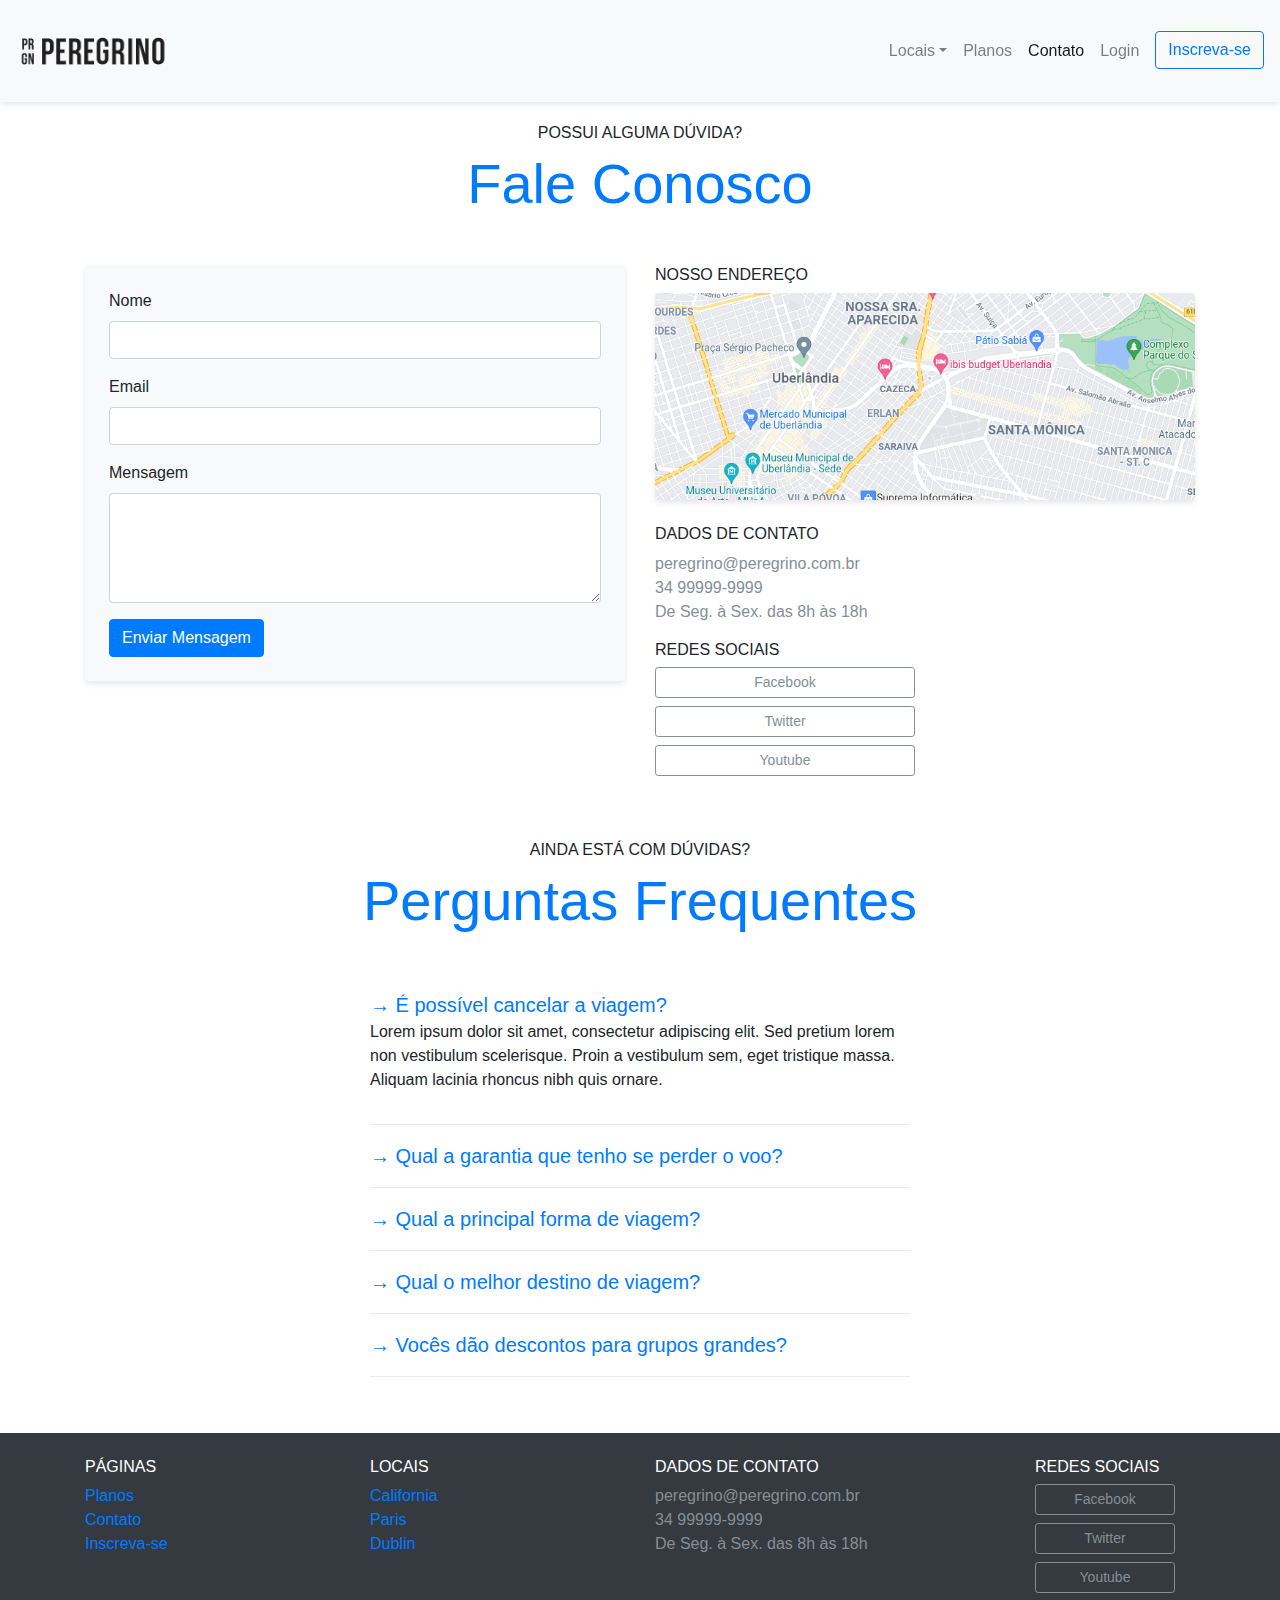
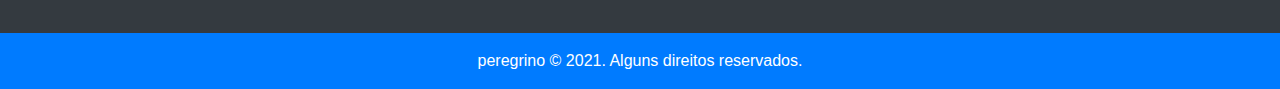
<file: contato.html>
<!DOCTYPE html>
<html>

<head>
  <title>peregrino - Contato</title>

  <meta charset="utf-8">
  <meta name="viewport" content="width=device-width, initial-scale=1, shrink-to-fit=no">

  <link rel="stylesheet" href="css/bootstrap.css">
  <link rel="stylesheet" href="css/style.css">

</head>

<body>

  <!--  Modal   -->
  <div class="modal fade" id="modalLogin" tabindex="-1" role="dialog" aria-labelledby="modalLoginTitulo" aria-hidden="true">
    <div class="modal-dialog" role="document">
      <div class="modal-content">
        <div class="modal-header">
          <h5 class="modal-title" id="modalLoginTitulo">Entre na Sua Conta</h5>
          <button type="button" class="close" data-dismiss="modal" aria-label="Close">
            <span aria-hidden="true">&times;</span>
          </button>
        </div>
        <div class="modal-body">
          <form>
            <div class="form-group">
              <label for="loginEmail">Email</label>
              <input type="email" class="form-control" id="loginEmail">
            </div>
            <div class="form-group">
              <label for="loginSenha">Senha</label>
              <input type="password" class="form-control" id="loginSenha">
            </div>
            <button type="submit" class="btn btn-primary">Entrar na Conta</button>
            <small class="form-text text-muted">Esqueceu a senha? <a href="#">Clique aqui</a>.</small>
          </form>
        </div>
      </div>
    </div>
  </div>
  <!-- Fecha Modal  -->

  <nav class="navbar navbar-expand-md navbar-light bg-light fixed-top py-3 box-shadow">
    <a href="index.html" class="navbar-brand">
      <img src="img/peregrino.png.crdownload" style="height: 60px;" alt="peregrino">
    </a>

    <button class="navbar-toggler" type="button" data-toggle="collapse" data-target="#navbarSupportedContent" aria-controls="navbarSupportedContent" aria-expanded="false" aria-label="Abrir Navegação">
      <span class="navbar-toggler-icon"></span>
    </button>

    <div class="collapse navbar-collapse" id="navbarSupportedContent">
      <ul class="navbar-nav ml-auto">
        <li class="nav-item dropdown">
          <a class="nav-link dropdown-toggle" href="#" id="navbarDropdown" role="button" data-toggle="dropdown" aria-haspopup="true" aria-expanded="false">Locais</a>
          <div class="dropdown-menu" aria-labelledby="navbarDropdown">
            <a class="dropdown-item" href="local.html">California</a>
            <a class="dropdown-item" href="local.html">Paris</a>
            <a class="dropdown-item" href="local.html">Dublin</a>
          </div>
        </li>
        <li class="nav-item">
          <a class="nav-link" href="planos.html">Planos</a>
        </li>
        <li class="nav-item">
          <a class="nav-link active" href="contato.html">Contato</a>
        </li>
        <li class="nav-item">
          <a class="nav-link" href="#" data-toggle="modal" data-target="#modalLogin">Login</a>
        </li>
        <li class="nav-item">
          <a class="btn btn-outline-primary ml-md-2" href="inscricao.html">Inscreva-se</a>
        </li>
      </ul>
    </div>
  </nav>

  <section class="container">
    <div class="my-5 text-center">
      <span class="h6 d-block">POSSUI ALGUMA DÚVIDA?</span>
      <h1 class="display-4 text-primary">Fale Conosco</h1>
    </div>
    <div class="row">
      <div class="col-lg mb-5">
        <form class="bg-light rounded p-4 box-shadow" action="">
          <div class="form-group">
            <label for="clienteNome">Nome</label>
            <input type="text" class="form-control" id="clienteNome">
          </div>
          <div class="form-group">
            <label for="clienteEmail">Email</label>
            <input type="email" class="form-control" id="clienteEmail">
          </div>
          <div class="form-group">
            <label for="clienteMensagem">Mensagem</label>
            <textarea id="clienteMensagem" class="form-control" rows="4"></textarea>
          </div>
          <button type="submit" class="btn btn-primary">Enviar Mensagem</button>
        </form>
      </div>
      <div class="col-lg">
        <h2 class="h6">NOSSO ENDEREÇO</h2>
        <a href="#"><img class="img-fluid box-shadow rounded mb-4" src="img/mapa.png" alt="Endereço da Empresa"></a>

        <h2 class="h6">DADOS DE CONTATO</h2>
        <ul class="list-unstyled text-secondary">
          <li>peregrino@peregrino.com.br</li>
          <li>34 99999-9999</li>
          <li>De Seg. à Sex. das 8h às 18h</li>
        </ul>

        <h2 class="h6">REDES SOCIAIS</h2>
        <ul class="list-unstyled" style="max-width: 260px">
          <li><a class="btn btn-outline-secondary btn-sm btn-block mb-2" href="#">Facebook</a></li>
          <li><a class="btn btn-outline-secondary btn-sm btn-block mb-2" href="#">Twitter</a></li>
          <li><a class="btn btn-outline-secondary btn-sm btn-block mb-2" href="#">Youtube</a></li>
        </ul>
      </div>
    </div>
  </section>

  <section class="container">
    <div class="my-5 text-center">
      <span class="h6 d-block">AINDA ESTÁ COM DÚVIDAS?</span>
      <h2 class="display-4 text-primary">Perguntas Frequentes</h2>
    </div>
    <div class="row justify-content-center">
      <div class="col-md-6" id="perguntasFrequentes" data-children=".pergunta">
        <div class="pergunta py-2">
          <a class="lead" data-toggle="collapse" data-parent="#perguntasFrequentes" href="#pergunta1" aria-expanded="true" aria-controls="pergunta1">→ É possível cancelar a viagem?</a>
          <div id="pergunta1" class="collapse show" role="tabpanel">
            <p>Lorem ipsum dolor sit amet, consectetur adipiscing elit. Sed pretium lorem non vestibulum scelerisque. Proin a vestibulum sem, eget tristique massa. Aliquam lacinia rhoncus nibh quis ornare.</p>
          </div>
        </div>
        <div class="dropdown-divider"></div>
        <div class="pergunta py-2">
          <a class="lead" data-toggle="collapse" data-parent="#perguntasFrequentes" href="#pergunta2" aria-expanded="true" aria-controls="pergunta2">→ Qual a garantia que tenho se perder o voo?</a>
          <div id="pergunta2" class="collapse" role="tabpanel">
            <p>Lorem ipsum dolor sit amet, consectetur adipiscing elit. Sed pretium lorem non vestibulum scelerisque. Proin a vestibulum sem, eget tristique massa. Aliquam lacinia rhoncus nibh quis ornare.</p>
          </div>
        </div>
        <div class="dropdown-divider"></div>
        <div class="pergunta py-2">
          <a class="lead" data-toggle="collapse" data-parent="#perguntasFrequentes" href="#pergunta3" aria-expanded="true" aria-controls="pergunta3">→ Qual a principal forma de viagem?</a>
          <div id="pergunta3" class="collapse" role="tabpanel">
            <p>Lorem ipsum dolor sit amet, consectetur adipiscing elit. Sed pretium lorem non vestibulum scelerisque. Proin a vestibulum sem, eget tristique massa. Aliquam lacinia rhoncus nibh quis ornare.</p>
          </div>
        </div>
        <div class="dropdown-divider"></div>
        <div class="pergunta py-2">
          <a class="lead" data-toggle="collapse" data-parent="#perguntasFrequentes" href="#pergunta4" aria-expanded="true" aria-controls="pergunta4">→ Qual o melhor destino de viagem?</a>
          <div id="pergunta4" class="collapse" role="tabpanel">
            <p>Lorem ipsum dolor sit amet, consectetur adipiscing elit. Sed pretium lorem non vestibulum scelerisque. Proin a vestibulum sem, eget tristique massa. Aliquam lacinia rhoncus nibh quis ornare.</p>
          </div>
        </div>
        <div class="dropdown-divider"></div>
        <div class="pergunta py-2">
          <a class="lead" data-toggle="collapse" data-parent="#perguntasFrequentes" href="#pergunta5" aria-expanded="true" aria-controls="pergunta5">→ Vocês dão descontos para grupos grandes?</a>
          <div id="pergunta5" class="collapse" role="tabpanel">
            <p>Lorem ipsum dolor sit amet, consectetur adipiscing elit. Sed pretium lorem non vestibulum scelerisque. Proin a vestibulum sem, eget tristique massa. Aliquam lacinia rhoncus nibh quis ornare.</p>
          </div>
        </div>
        <div class="dropdown-divider"></div>
      </div>
    </div>
  </section>

  <footer class="bg-dark text-white mt-5">
    <div class="container py-4">
      <div class="row">
        <div class="col-md-3 col-6">
          <h4 class="h6">PÁGINAS</h4>
          <ul class="list-unstyled">
            <li><a href="planos.html">Planos</a></li>
            <li><a href="contato.html">Contato</a></li>
            <li><a href="inscricao.html">Inscreva-se</a></li>
          </ul>
        </div>
        <div class="col-md-3 col-6">
          <h4 class="h6">LOCAIS</h4>
          <ul class="list-unstyled">
            <li><a href="local.html">California</a></li>
            <li><a href="local.html">Paris</a></li>
            <li><a href="local.html">Dublin</a></li>
          </ul>
        </div>
        <div class="col-md-4">
          <h4 class="h6">DADOS DE CONTATO</h4>
          <ul class="list-unstyled text-secondary">
            <li>peregrino@peregrino.com.br</li>
            <li>34 99999-9999</li>
            <li>De Seg. à Sex. das 8h às 18h</li>
          </ul>
        </div>
        <div class="col-md-2">
          <h4 class="h6">REDES SOCIAIS</h4>
          <ul class="list-unstyled">
            <li><a class="btn btn-outline-secondary btn-sm btn-block mb-2" href="#" style="max-width: 140px">Facebook</a></li>
            <li><a class="btn btn-outline-secondary btn-sm btn-block mb-2" href="#" style="max-width: 140px">Twitter</a></li>
            <li><a class="btn btn-outline-secondary btn-sm btn-block mb-2" href="#" style="max-width: 140px">Youtube</a></li>
          </ul>
        </div>
      </div>
    </div>
    <div class="bg-primary text-center py-3">
      <p class="mb-0">peregrino © 2021. Alguns direitos reservados.</p>
    </div>
  </footer>

  <script type="text/javascript" src="js/jquery-3.2.1.slim.min.js"></script>
  <script type="text/javascript" src="js/popper.min.js"></script>
  <script type="text/javascript" src="js/bootstrap.js"></script>
  <script type="text/javascript" src="js/app.js"></script>
</body>

</html>
</file>
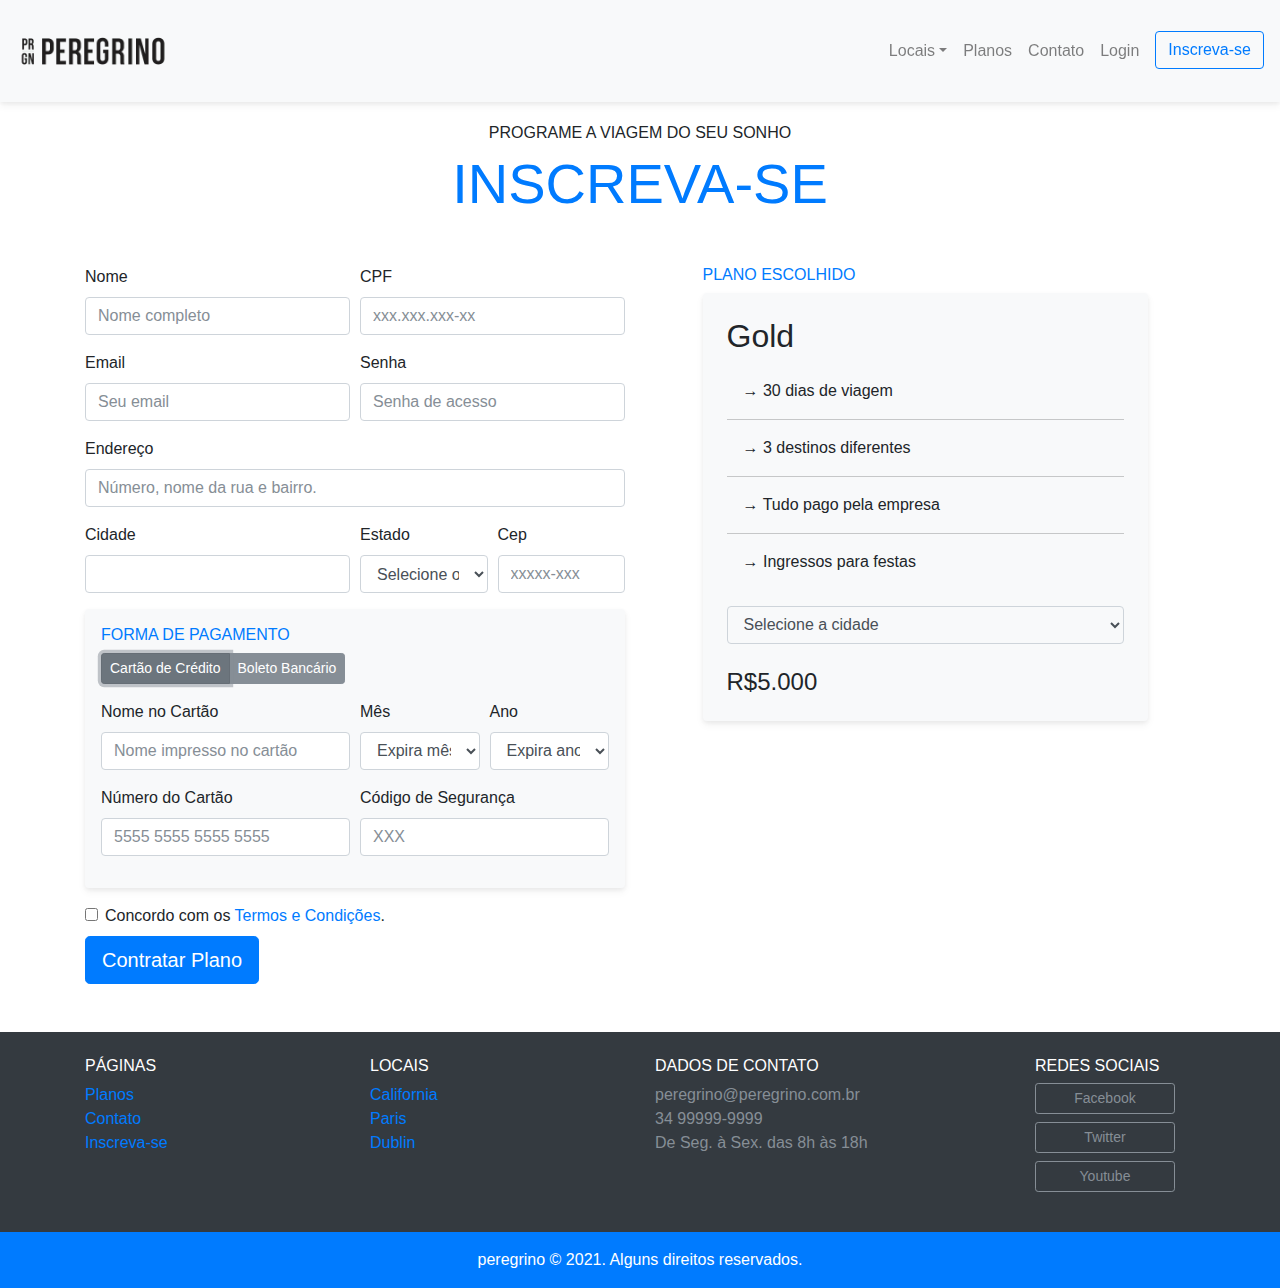
<file: inscricao.html>
<!DOCTYPE html>
<html>

<head>
  <title>peregrino - Inscricao</title>

  <meta charset="utf-8">
  <meta name="viewport" content="width=device-width, initial-scale=1, shrink-to-fit=no">

  <link rel="stylesheet" href="css/bootstrap.css">
  <link rel="stylesheet" href="css/style.css">

</head>

<body>

  <!--  Modal   -->
  <div class="modal fade" id="modalLogin" tabindex="-1" role="dialog" aria-labelledby="modalLoginTitulo" aria-hidden="true">
    <div class="modal-dialog" role="document">
      <div class="modal-content">
        <div class="modal-header">
          <h5 class="modal-title" id="modalLoginTitulo">Entre na Sua Conta</h5>
          <button type="button" class="close" data-dismiss="modal" aria-label="Close">
            <span aria-hidden="true">&times;</span>
          </button>
        </div>
        <div class="modal-body">
          <form>
            <div class="form-group">
              <label for="loginEmail">Email</label>
              <input type="email" class="form-control" id="loginEmail">
            </div>
            <div class="form-group">
              <label for="loginSenha">Senha</label>
              <input type="password" class="form-control" id="loginSenha">
            </div>
            <button type="submit" class="btn btn-primary">Entrar na Conta</button>
            <small class="form-text text-muted">Esqueceu a senha? <a href="#">Clique aqui</a>.</small>
          </form>
        </div>
      </div>
    </div>
  </div>
  <!-- Fecha Modal  -->

  <nav class="navbar navbar-expand-md navbar-light bg-light fixed-top py-3 box-shadow">
    <a href="index.html" class="navbar-brand">
      <img src="img/peregrino.png.crdownload" style="height: 60px;" alt="peregrino">
    </a>

    <button class="navbar-toggler" type="button" data-toggle="collapse" data-target="#navbarSupportedContent" aria-controls="navbarSupportedContent" aria-expanded="false" aria-label="Abrir Navegação">
      <span class="navbar-toggler-icon"></span>
    </button>

    <div class="collapse navbar-collapse" id="navbarSupportedContent">
      <ul class="navbar-nav ml-auto">
        <li class="nav-item dropdown">
          <a class="nav-link dropdown-toggle" href="#" id="navbarDropdown" role="button" data-toggle="dropdown" aria-haspopup="true" aria-expanded="false">Locais</a>
          <div class="dropdown-menu" aria-labelledby="navbarDropdown">
            <a class="dropdown-item" href="local.html">California</a>
            <a class="dropdown-item" href="local.html">Paris</a>
            <a class="dropdown-item" href="local.html">Dublin</a>
          </div>
        </li>
        <li class="nav-item">
          <a class="nav-link" href="planos.html">Planos</a>
        </li>
        <li class="nav-item">
          <a class="nav-link" href="contato.html">Contato</a>
        </li>
        <li class="nav-item">
          <a class="nav-link" href="#" data-toggle="modal" data-target="#modalLogin">Login</a>
        </li>
        <li class="nav-item">
          <a class="btn btn-outline-primary ml-md-2" href="inscricao.html">Inscreva-se</a>
        </li>
      </ul>
    </div>
  </nav>

  <section class="container">
    <div class="my-5 text-center">
      <span class="h6 d-block">PROGRAME A VIAGEM DO SEU SONHO</span>
      <h1 class="display-4 text-primary">INSCREVA-SE</h1>
    </div>
    <div class="row">
      <form class="col-lg-6" action="">
        <div class="form-row">
          <div class="form-group col-md-6">
            <label for="inputNome">Nome</label>
            <input type="text" class="form-control" id="inputNome" placeholder="Nome completo">
          </div>
          <div class="form-group col-md-6">
            <label for="inputCPF">CPF</label>
            <input type="text" class="form-control" id="inputCPF" placeholder="xxx.xxx.xxx-xx">
          </div>
          <div class="form-group col-md-6">
            <label for="inputEmail">Email</label>
            <input type="email" class="form-control" id="inputEmail" placeholder="Seu email">
          </div>
          <div class="form-group col-md-6">
            <label for="inputSenha">Senha</label>
            <input type="password" class="form-control" id="inputSenha" placeholder="Senha de acesso">
          </div>
          <div class="form-group col-12">
            <label for="inputEndereco">Endereço</label>
            <input type="text" class="form-control" id="inputEndereco" placeholder="Número, nome da rua e bairro.">
          </div>
          <div class="form-group col-md-6">
            <label for="inputCidade">Cidade</label>
            <input type="text" class="form-control" id="inputCidade">
          </div>
          <div class="form-group col-md-3 col-6">
            <label for="inputCidade">Estado</label>
            <select id="inputCidade" class="form-control">
              <option>Selecione o Estado</option>
              <option>Uberlândia</option>
              <option>Rio de Janeiro</option>
              <option>São Paulo</option>
              <option>Paraná</option>
              <option>Ceará</option>
              <option>Acre</option>
            </select>
          </div>
          <div class="form-group col-md-3 col-6">
            <label for="inputCidade">Cep</label>
            <input type="text" class="form-control" id="inputCidade" placeholder="xxxxx-xxx">
          </div>
        </div>
        <div class="bg-light rounded box-shadow p-3 form-group">
          <h2 class="h6 text-primary">FORMA DE PAGAMENTO</h2>
          <nav class="nav btn-group mb-3" id="formaPagamento" role="tablist">
            <button type="button" class="btn btn-secondary active btn-sm" id="nav-cartao-tab" data-toggle="tab" href="#nav-cartao" role="tab" aria-controls="nav-cartao" aria-selected="true">Cartão de Crédito</button>
            <button type="button" class="btn btn-secondary btn-sm" id="nav-boleto-tab" data-toggle="tab" href="#nav-boleto" role="tab" aria-controls="nav-boleto" aria-selected="false">Boleto Bancário</button>
          </nav>
          <div class="tab-content" id="formaPagamentoConteudo">
            <div class="tab-pane fade show active" id="nav-cartao" role="tabpanel" aria-labelledby="nav-cartao-tab">
              <div class="form-row">
                <div class="form-group col-md-6">
                  <label for="inputNomeCartao">Nome no Cartão</label>
                  <input type="text" class="form-control" id="inputNomeCartao" placeholder="Nome impresso no cartão">
                </div>
                <div class="form-group col-md-3 col-6">
                  <label for="inputCidade">Mês</label>
                  <select id="inputCidade" class="form-control">
                    <option>Expira mês...</option>
                    <option>01</option>
                    <option>02</option>
                    <option>03</option>
                    <option>04</option>
                    <option>05</option>
                  </select>
                </div>
                <div class="form-group col-md-3 col-6">
                  <label for="inputAno">Ano</label>
                  <select id="inputAno" class="form-control">
                    <option>Expira ano...</option>
                    <option>2021</option>
                    <option>2022</option>
                    <option>2023</option>
                  </select>
                </div>
                <div class="form-group col-md-6">
                  <label for="inputNumeroCartao">Número do Cartão</label>
                  <input type="text" class="form-control" id="inputNumeroCartao" placeholder="5555 5555 5555 5555">
                </div>
                <div class="form-group col-md-6">
                  <label for="inputCodigo">Código de Segurança</label>
                  <input type="text" class="form-control" id="inputCodigo" placeholder="XXX">
                </div>
              </div>
            </div>
            <div class="tab-pane fade" id="nav-boleto" role="tabpanel" aria-labelledby="nav-boleto-tab">
              <p class="lead">Clique em contratar plano que enviaremos um boleto para o seu e-mail.</p>
            </div>
          </div>
        </div>

        <div class="form-check">
          <label class="form-check-label">
            <input type="checkbox" class="form-check-input">
            Concordo com os <a href="#">Termos e Condições</a>.
          </label>
        </div>

        <button type="submit" class="btn btn-primary btn-lg">Contratar Plano</button>

      </form>

      <div class="col-lg-5 mx-auto order-first order-lg-1 mb-5">
        <h2 class="h6 text-primary">PLANO ESCOLHIDO</h2>
        <div class="bg-light rounded p-4 box-shadow">
          <h2>Gold</h2>
          <ul class="lista-plano list-unstyled">
            <li>→ 30 dias de viagem</li>
            <li>→ 3 destinos diferentes</li>
            <li>→ Tudo pago pela empresa</li>
            <li>→ Ingressos para festas</li>
          </ul>
          <form>
            <div class="form-group">
              <select class="form-control bg-light" id="inputCidades">
                <option>Selecione a cidade</option>
                <option>California</option>
                <option>Paris</option>
                <option>Dublin</option>
              </select>
            </div>
          </form>
          <div class="row mt-4">
            <div class="col">
              <span class="h4">R$5.000</span>
            </div>
          </div>
        </div>
      </div>
    </div>
  </section>

  <footer class="bg-dark text-white mt-5">
    <div class="container py-4">
      <div class="row">
        <div class="col-md-3 col-6">
          <h4 class="h6">PÁGINAS</h4>
          <ul class="list-unstyled">
            <li><a href="planos.html">Planos</a></li>
            <li><a href="contato.html">Contato</a></li>
            <li><a href="inscricao.html">Inscreva-se</a></li>
          </ul>
        </div>
        <div class="col-md-3 col-6">
          <h4 class="h6">LOCAIS</h4>
          <ul class="list-unstyled">
            <li><a href="local.html">California</a></li>
            <li><a href="local.html">Paris</a></li>
            <li><a href="local.html">Dublin</a></li>
          </ul>
        </div>
        <div class="col-md-4">
          <h4 class="h6">DADOS DE CONTATO</h4>
          <ul class="list-unstyled text-secondary">
            <li>peregrino@peregrino.com.br</li>
            <li>34 99999-9999</li>
            <li>De Seg. à Sex. das 8h às 18h</li>
          </ul>
        </div>
        <div class="col-md-2">
          <h4 class="h6">REDES SOCIAIS</h4>
          <ul class="list-unstyled">
            <li><a class="btn btn-outline-secondary btn-sm btn-block mb-2" href="#" style="max-width: 140px">Facebook</a></li>
            <li><a class="btn btn-outline-secondary btn-sm btn-block mb-2" href="#" style="max-width: 140px">Twitter</a></li>
            <li><a class="btn btn-outline-secondary btn-sm btn-block mb-2" href="#" style="max-width: 140px">Youtube</a></li>
          </ul>
        </div>
      </div>
    </div>
    <div class="bg-primary text-center py-3">
      <p class="mb-0">peregrino © 2021. Alguns direitos reservados.</p>
    </div>
  </footer>

  <script type="text/javascript" src="js/jquery-3.2.1.slim.min.js"></script>
  <script type="text/javascript" src="js/popper.min.js"></script>
  <script type="text/javascript" src="js/bootstrap.js"></script>
  <script type="text/javascript" src="js/app.js"></script>
</body>

</html>
</file>
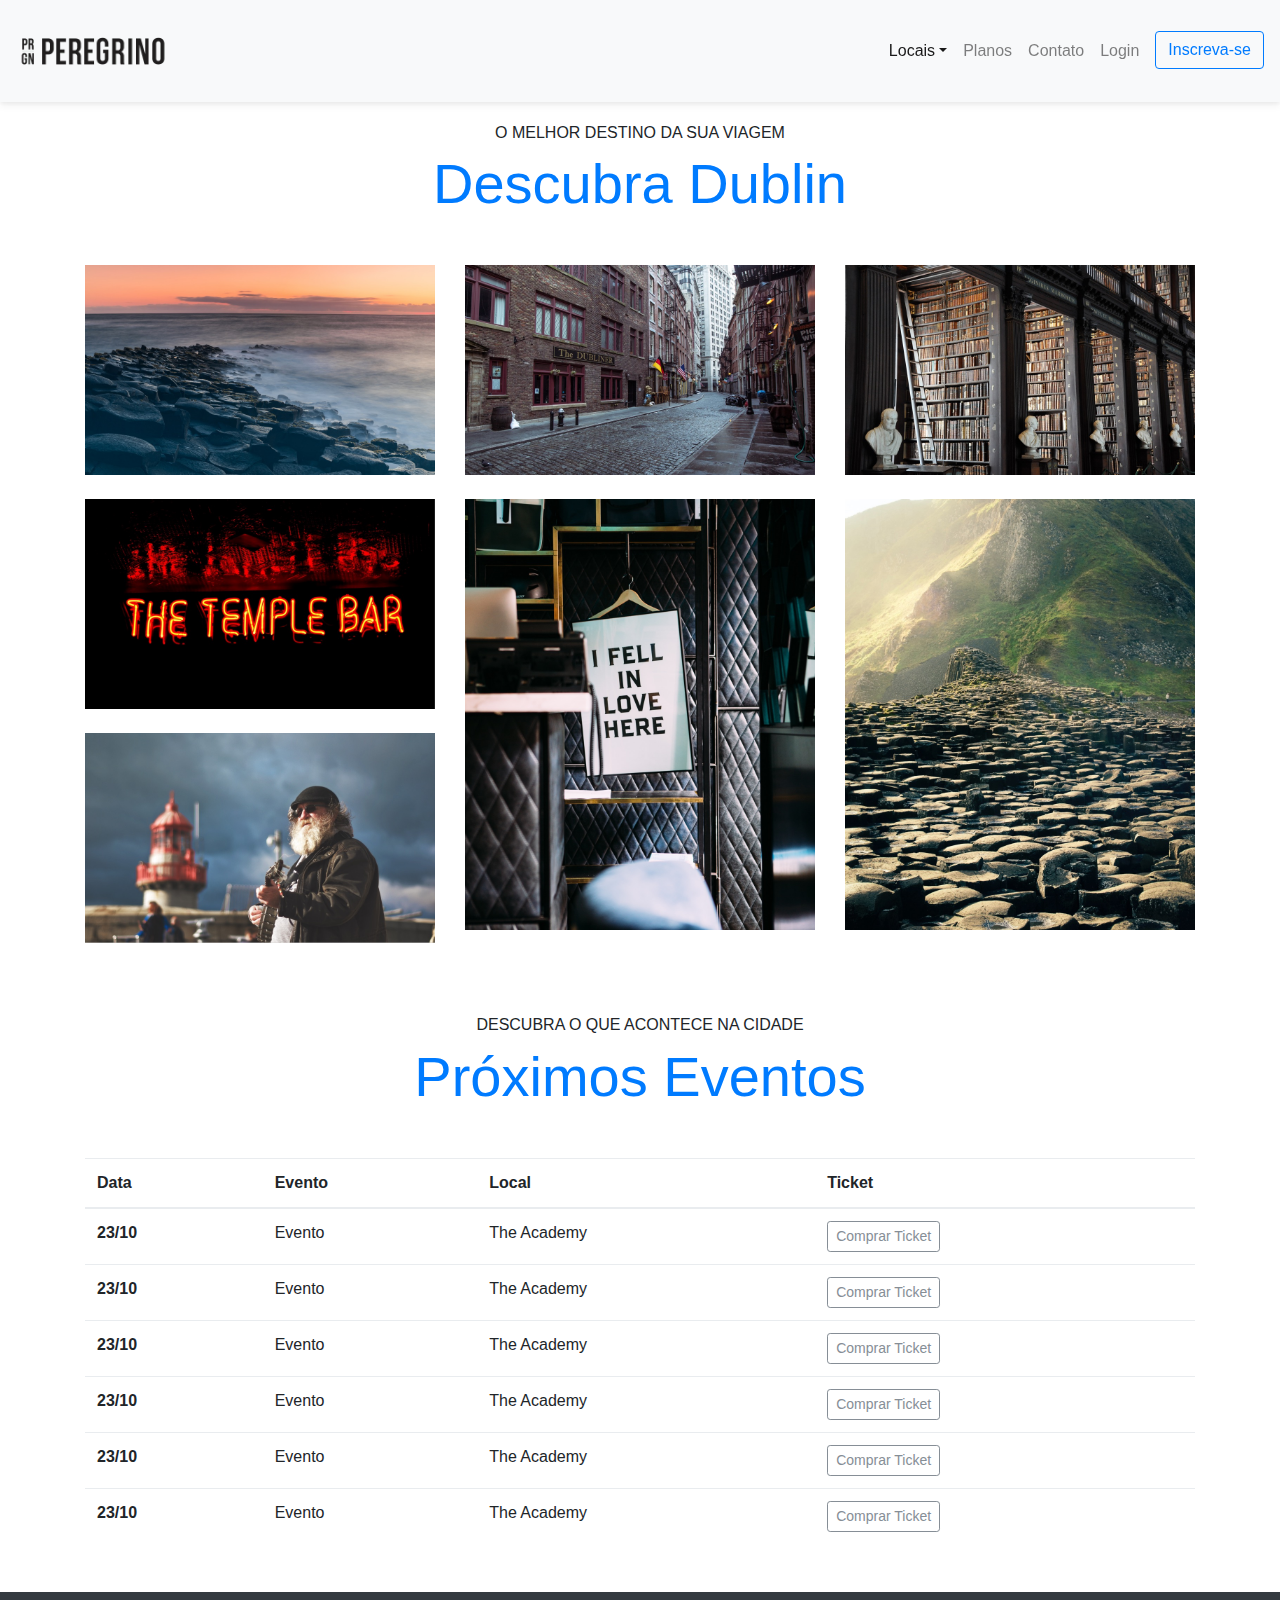
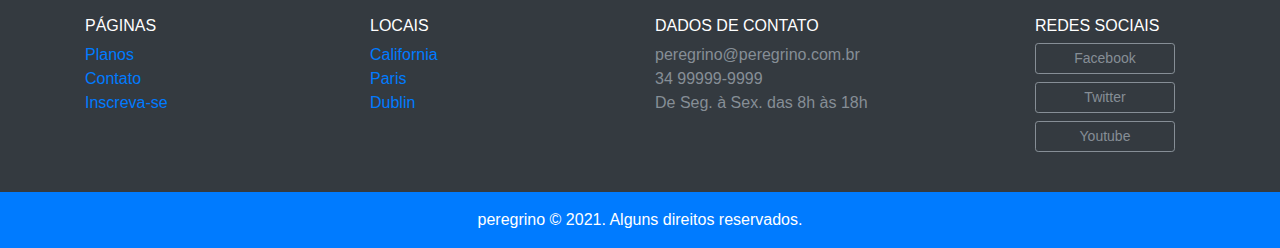
<file: local.html>
<!DOCTYPE html>
<html>

<head>
  <title>peregrino - Local</title>

  <meta charset="utf-8">
  <meta name="viewport" content="width=device-width, initial-scale=1, shrink-to-fit=no">

  <link rel="stylesheet" href="css/bootstrap.css">
  <link rel="stylesheet" href="css/style.css">

</head>

<body>

  <!--  Modal   -->
  <div class="modal fade" id="modalLogin" tabindex="-1" role="dialog" aria-labelledby="modalLoginTitulo" aria-hidden="true">
    <div class="modal-dialog" role="document">
      <div class="modal-content">
        <div class="modal-header">
          <h5 class="modal-title" id="modalLoginTitulo">Entre na Sua Conta</h5>
          <button type="button" class="close" data-dismiss="modal" aria-label="Close">
            <span aria-hidden="true">&times;</span>
          </button>
        </div>
        <div class="modal-body">
          <form>
            <div class="form-group">
              <label for="loginEmail">Email</label>
              <input type="email" class="form-control" id="loginEmail">
            </div>
            <div class="form-group">
              <label for="loginSenha">Senha</label>
              <input type="password" class="form-control" id="loginSenha">
            </div>
            <button type="submit" class="btn btn-primary">Entrar na Conta</button>
            <small class="form-text text-muted">Esqueceu a senha? <a href="#">Clique aqui</a>.</small>
          </form>
        </div>
      </div>
    </div>
  </div>
  <!-- Fecha Modal  -->

  <nav class="navbar navbar-expand-md navbar-light bg-light fixed-top py-3 box-shadow">
    <a href="index.html" class="navbar-brand">
      <img src="img/peregrino.png.crdownload" style="height: 60px;" alt="peregrino">
    </a>

    <button class="navbar-toggler" type="button" data-toggle="collapse" data-target="#navbarSupportedContent" aria-controls="navbarSupportedContent" aria-expanded="false" aria-label="Abrir Navegação">
      <span class="navbar-toggler-icon"></span>
    </button>

    <div class="collapse navbar-collapse" id="navbarSupportedContent">
      <ul class="navbar-nav ml-auto">
        <li class="nav-item dropdown">
          <a class="nav-link dropdown-toggle active" href="#" id="navbarDropdown" role="button" data-toggle="dropdown" aria-haspopup="true" aria-expanded="false">Locais</a>
          <div class="dropdown-menu" aria-labelledby="navbarDropdown">
            <a class="dropdown-item" href="local.html">California</a>
            <a class="dropdown-item" href="local.html">Paris</a>
            <a class="dropdown-item" href="local.html">Dublin</a>
          </div>
        </li>
        <li class="nav-item">
          <a class="nav-link" href="planos.html">Planos</a>
        </li>
        <li class="nav-item">
          <a class="nav-link" href="contato.html">Contato</a>
        </li>
        <li class="nav-item">
          <a class="nav-link" href="#" data-toggle="modal" data-target="#modalLogin">Login</a>
        </li>
        <li class="nav-item">
          <a class="btn btn-outline-primary ml-md-2" href="inscricao.html">Inscreva-se</a>
        </li>
      </ul>
    </div>
  </nav>

  <section class="container">
    <div class="text-center my-5">
      <span class="h6 d-block">O MELHOR DESTINO DA SUA VIAGEM</span>
      <h1 class="display-4 text-primary">Descubra Dublin</h1>
    </div>
    <div class="row">
      <div class="col-md">
        <img class="img-fluid mb-4" src="img/local/foto-1.jpg" alt="Foto 1">
        <img class="img-fluid mb-4" src="img/local/foto-2.jpg" alt="Foto 2">
        <img class="img-fluid mb-4" src="img/local/foto-3.jpg" alt="Foto 3">
      </div>
      <div class="col-md">
        <img class="img-fluid mb-4" src="img/local/foto-4.jpg" alt="Foto 4">
        <img class="img-fluid mb-4" src="img/local/foto-5.jpg" alt="Foto 5">
      </div>
      <div class="col-md">
        <img class="img-fluid mb-4" src="img/local/foto-6.jpg" alt="Foto 6">
        <img class="img-fluid mb-4" src="img/local/foto-7.jpg" alt="Foto 7">
      </div>
    </div>
  </section>

  <section class="container">
    <div class="text-center my-5">
      <span class="h6 d-block">DESCUBRA O QUE ACONTECE NA CIDADE</span>
      <h1 class="display-4 text-primary">Próximos Eventos</h1>
    </div>
    <table class="table table-hover table-responsive-md">
      <thead>
        <tr>
          <th scope="col">Data</th>
          <th scope="col">Evento</th>
          <th scope="col">Local</th>
          <th scope="col">Ticket</th>
        </tr>
      </thead>
      <tbody>
        <tr>
          <th scope="row">23/10</th>
          <td>Evento</td>
          <td>The Academy</td>
          <td><a href="#" class="btn btn-outline-secondary btn-sm">Comprar Ticket</a></td>
        </tr>
        <tr>
          <th scope="row">23/10</th>
          <td>Evento</td>
          <td>The Academy</td>
          <td><a href="#" class="btn btn-outline-secondary btn-sm">Comprar Ticket</a></td>
        </tr>
        <tr>
          <th scope="row">23/10</th>
          <td>Evento</td>
          <td>The Academy</td>
          <td><a href="#" class="btn btn-outline-secondary btn-sm">Comprar Ticket</a></td>
        </tr>
        <tr>
          <th scope="row">23/10</th>
          <td>Evento</td>
          <td>The Academy</td>
          <td><a href="#" class="btn btn-outline-secondary btn-sm">Comprar Ticket</a></td>
        </tr>
        <tr>
          <th scope="row">23/10</th>
          <td>Evento</td>
          <td>The Academy</td>
          <td><a href="#" class="btn btn-outline-secondary btn-sm">Comprar Ticket</a></td>
        </tr>
        <tr>
          <th scope="row">23/10</th>
          <td>Evento</td>
          <td>The Academy</td>
          <td><a href="#" class="btn btn-outline-secondary btn-sm">Comprar Ticket</a></td>
        </tr>
      </tbody>
    </table>
  </section>

  <footer class="bg-dark text-white mt-5">
    <div class="container py-4">
      <div class="row">
        <div class="col-md-3 col-6">
          <h4 class="h6">PÁGINAS</h4>
          <ul class="list-unstyled">
            <li><a href="planos.html">Planos</a></li>
            <li><a href="contato.html">Contato</a></li>
            <li><a href="inscricao.html">Inscreva-se</a></li>
          </ul>
        </div>
        <div class="col-md-3 col-6">
          <h4 class="h6">LOCAIS</h4>
          <ul class="list-unstyled">
            <li><a href="local.html">California</a></li>
            <li><a href="local.html">Paris</a></li>
            <li><a href="local.html">Dublin</a></li>
          </ul>
        </div>
        <div class="col-md-4">
          <h4 class="h6">DADOS DE CONTATO</h4>
          <ul class="list-unstyled text-secondary">
            <li>peregrino@peregrino.com.br</li>
            <li>34 99999-9999</li>
            <li>De Seg. à Sex. das 8h às 18h</li>
          </ul>
        </div>
        <div class="col-md-2">
          <h4 class="h6">REDES SOCIAIS</h4>
          <ul class="list-unstyled">
            <li><a class="btn btn-outline-secondary btn-sm btn-block mb-2" href="#" style="max-width: 140px">Facebook</a></li>
            <li><a class="btn btn-outline-secondary btn-sm btn-block mb-2" href="#" style="max-width: 140px">Twitter</a></li>
            <li><a class="btn btn-outline-secondary btn-sm btn-block mb-2" href="#" style="max-width: 140px">Youtube</a></li>
          </ul>
        </div>
      </div>
    </div>
    <div class="bg-primary text-center py-3">
      <p class="mb-0">peregrino © 2021. Alguns direitos reservados.</p>
    </div>
  </footer>

  <script type="text/javascript" src="js/jquery-3.2.1.slim.min.js"></script>
  <script type="text/javascript" src="js/popper.min.js"></script>
  <script type="text/javascript" src="js/bootstrap.js"></script>
  <script type="text/javascript" src="js/app.js"></script>
</body>

</html>
</file>
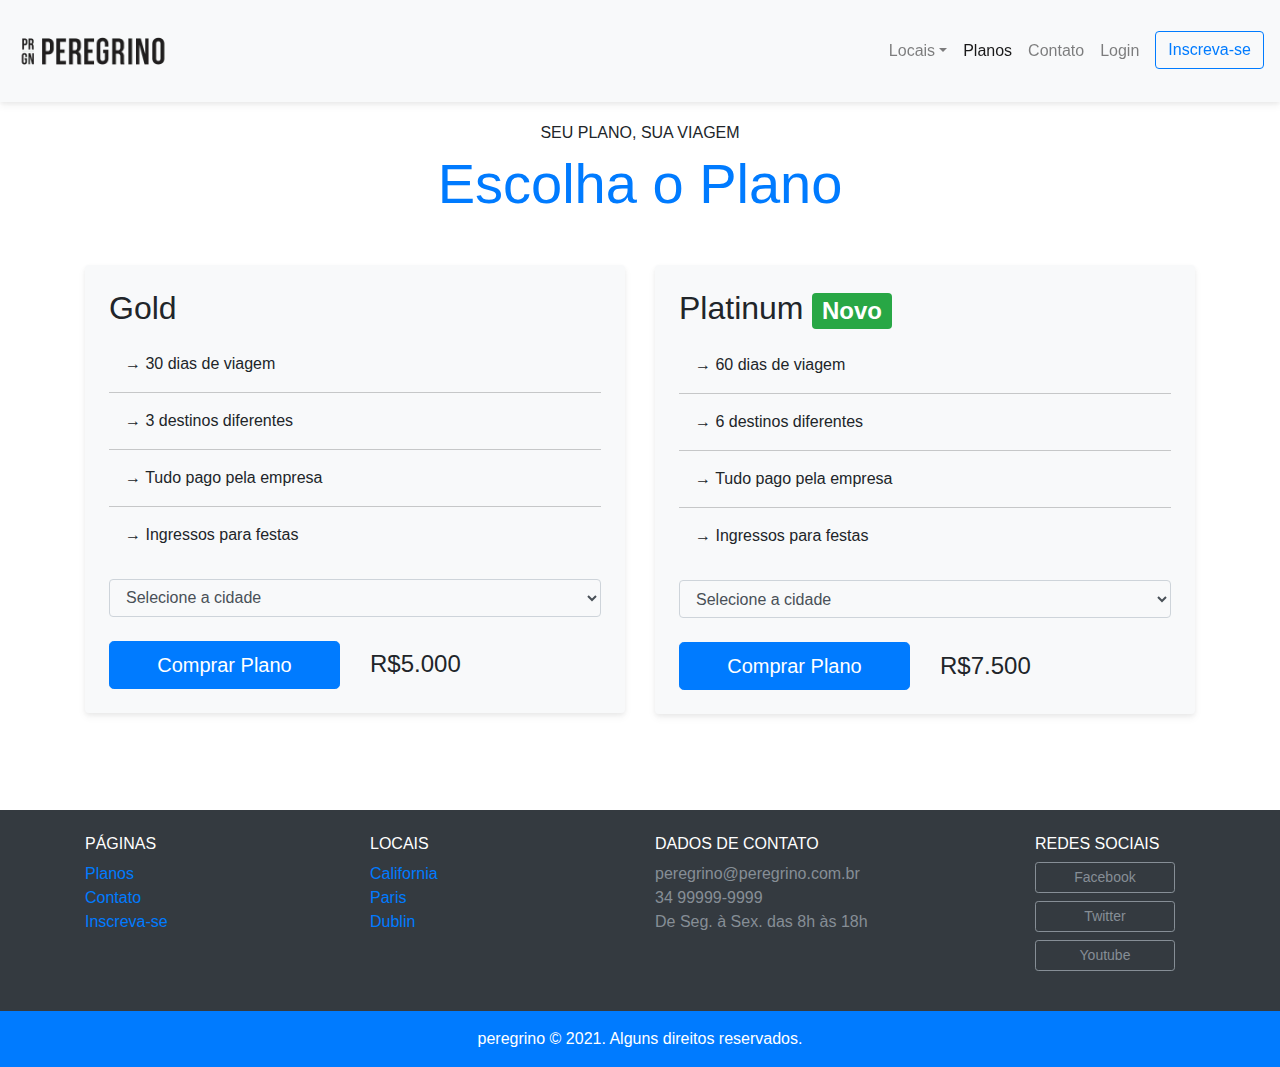
<file: planos.html>
<!DOCTYPE html>
<html>

<head>
  <title>peregrino - Planos</title>

  <meta charset="utf-8">
  <meta name="viewport" content="width=device-width, initial-scale=1, shrink-to-fit=no">

  <link rel="stylesheet" href="css/bootstrap.css">
  <link rel="stylesheet" href="css/style.css">

</head>

<body>

  <!--  Modal   -->
  <div class="modal fade" id="modalLogin" tabindex="-1" role="dialog" aria-labelledby="modalLoginTitulo" aria-hidden="true">
    <div class="modal-dialog" role="document">
      <div class="modal-content">
        <div class="modal-header">
          <h5 class="modal-title" id="modalLoginTitulo">Entre na Sua Conta</h5>
          <button type="button" class="close" data-dismiss="modal" aria-label="Close">
            <span aria-hidden="true">&times;</span>
          </button>
        </div>
        <div class="modal-body">
          <form>
            <div class="form-group">
              <label for="loginEmail">Email</label>
              <input type="email" class="form-control" id="loginEmail">
            </div>
            <div class="form-group">
              <label for="loginSenha">Senha</label>
              <input type="password" class="form-control" id="loginSenha">
            </div>
            <button type="submit" class="btn btn-primary">Entrar na Conta</button>
            <small class="form-text text-muted">Esqueceu a senha? <a href="#">Clique aqui</a>.</small>
          </form>
        </div>
      </div>
    </div>
  </div>
  <!-- Fecha Modal  -->

  <nav class="navbar navbar-expand-md navbar-light bg-light fixed-top py-3 box-shadow">
    <a href="index.html" class="navbar-brand">
      <img src="img/peregrino.png.crdownload" style="height: 60px;" alt="peregrino">
    </a>

    <button class="navbar-toggler" type="button" data-toggle="collapse" data-target="#navbarSupportedContent" aria-controls="navbarSupportedContent" aria-expanded="false" aria-label="Abrir Navegação">
      <span class="navbar-toggler-icon"></span>
    </button>

    <div class="collapse navbar-collapse" id="navbarSupportedContent">
      <ul class="navbar-nav ml-auto">
        <li class="nav-item dropdown">
          <a class="nav-link dropdown-toggle" href="#" id="navbarDropdown" role="button" data-toggle="dropdown" aria-haspopup="true" aria-expanded="false">Locais</a>
          <div class="dropdown-menu" aria-labelledby="navbarDropdown">
            <a class="dropdown-item" href="local.html">California</a>
            <a class="dropdown-item" href="local.html">Paris</a>
            <a class="dropdown-item" href="local.html">Dublin</a>
          </div>
        </li>
        <li class="nav-item">
          <a class="nav-link active" href="planos.html">Planos</a>
        </li>
        <li class="nav-item">
          <a class="nav-link" href="contato.html">Contato</a>
        </li>
        <li class="nav-item">
          <a class="nav-link" href="#" data-toggle="modal" data-target="#modalLogin">Login</a>
        </li>
        <li class="nav-item">
          <a class="btn btn-outline-primary ml-md-2" href="inscricao.html">Inscreva-se</a>
        </li>
      </ul>
    </div>
  </nav>

  <!--  Fecha Navegação  -->

  <section class="container">
    <div class="text-center my-5">
      <span class="h6 d-block">SEU PLANO, SUA VIAGEM</span>
      <h1 class="display-4 text-primary">Escolha o Plano</h1>
    </div>
    <div class="row">
      <div class="col-md mb-5">
        <div class="bg-light rounded p-4 box-shadow">
          <h2>Gold</h2>
          <ul class="lista-plano list-unstyled">
            <li><span data-toggle="tooltip" data-placement="top" title="Isso mesmo, são 30 dias totais durante a viagem.">→ 30 dias de viagem</span></li>
            <li>→ 3 destinos diferentes</li>
            <li>→ Tudo pago pela empresa</li>
            <li>→ Ingressos para festas</li>
          </ul>
          <form>
            <div class="form-group">
              <select class="form-control bg-light" id="inputCidades">
                <option>Selecione a cidade</option>
                <option>California</option>
                <option>Paris</option>
                <option>Dublin</option>
              </select>
            </div>
          </form>
          <div class="row align-items-center mt-4">
            <div class="col">
              <a href="inscricao.html" class="btn btn-primary btn-lg btn-block">Comprar Plano</a>
            </div>
            <div class="col">
              <span class="h4">R$5.000</span>
            </div>
          </div>
        </div>
      </div>
      <div class="col-md mb-5">
        <div class="bg-light rounded p-4 box-shadow">
          <h2>Platinum <span class="badge badge-success">Novo</span></h2>
          <ul class="lista-plano list-unstyled">
            <li>→ 60 dias de viagem</li>
            <li>→ 6 destinos diferentes</li>
            <li>→ Tudo pago pela empresa</li>
            <li>→ Ingressos para festas</li>
          </ul>
          <form>
            <div class="form-group">
              <select class="form-control bg-light" id="inputCidades">
                <option>Selecione a cidade</option>
                <option>California</option>
                <option>Paris</option>
                <option>Dublin</option>
              </select>
            </div>
          </form>
          <div class="row align-items-center mt-4">
            <div class="col">
              <a href="inscricao.html" class="btn btn-primary btn-lg btn-block">Comprar Plano</a>
            </div>
            <div class="col">
              <span class="h4">R$7.500</span>
            </div>
          </div>
        </div>
      </div>
    </div>
  </section>



  <!--  Footer  -->

  <footer class="bg-dark text-white mt-5">
    <div class="container py-4">
      <div class="row">
        <div class="col-md-3 col-6">
          <h4 class="h6">PÁGINAS</h4>
          <ul class="list-unstyled">
            <li><a href="planos.html">Planos</a></li>
            <li><a href="contato.html">Contato</a></li>
            <li><a href="inscricao.html">Inscreva-se</a></li>
          </ul>
        </div>
        <div class="col-md-3 col-6">
          <h4 class="h6">LOCAIS</h4>
          <ul class="list-unstyled">
            <li><a href="local.html">California</a></li>
            <li><a href="local.html">Paris</a></li>
            <li><a href="local.html">Dublin</a></li>
          </ul>
        </div>
        <div class="col-md-4">
          <h4 class="h6">DADOS DE CONTATO</h4>
          <ul class="list-unstyled text-secondary">
            <li>peregrino@peregrino.com.br</li>
            <li>34 99999-9999</li>
            <li>De Seg. à Sex. das 8h às 18h</li>
          </ul>
        </div>
        <div class="col-md-2">
          <h4 class="h6">REDES SOCIAIS</h4>
          <ul class="list-unstyled">
            <li><a class="btn btn-outline-secondary btn-sm btn-block mb-2" href="#" style="max-width: 140px">Facebook</a></li>
            <li><a class="btn btn-outline-secondary btn-sm btn-block mb-2" href="#" style="max-width: 140px">Twitter</a></li>
            <li><a class="btn btn-outline-secondary btn-sm btn-block mb-2" href="#" style="max-width: 140px">Youtube</a></li>
          </ul>
        </div>
      </div>
    </div>
    <div class="bg-primary text-center py-3">
      <p class="mb-0">peregrino © 2021. Alguns direitos reservados.</p>
    </div>
  </footer>

  <script type="text/javascript" src="js/jquery-3.2.1.slim.min.js"></script>
  <script type="text/javascript" src="js/popper.min.js"></script>
  <script type="text/javascript" src="js/bootstrap.js"></script>
  <script type="text/javascript" src="js/app.js"></script>
</body>

</html>
</file>
<file: css/style.css>
body {
  padding-top: 75px;
}

.box-shadow {
  box-shadow: 0 2px 4px 0 rgba(0, 0, 0, 0.05), 0 4px 8px 0 rgba(0, 0, 0, 0.05);
}

#home-quote {
  background: url("../img/bg-quote.jpg") center center;
  background-size: cover;
}

@media (max-width: 767px) {
  #home-quote .display-4 {
    font-size: 2.5rem;
  }
  body {
    padding-top: 0px;
  }
  .fixed-top {
    position: relative;
  }
}

.lista-plano li + li {
  border-top: 1px solid rgba(0, 0, 0, 0.2);
}

.lista-plano li {
  padding: 1rem;
}
</file>
